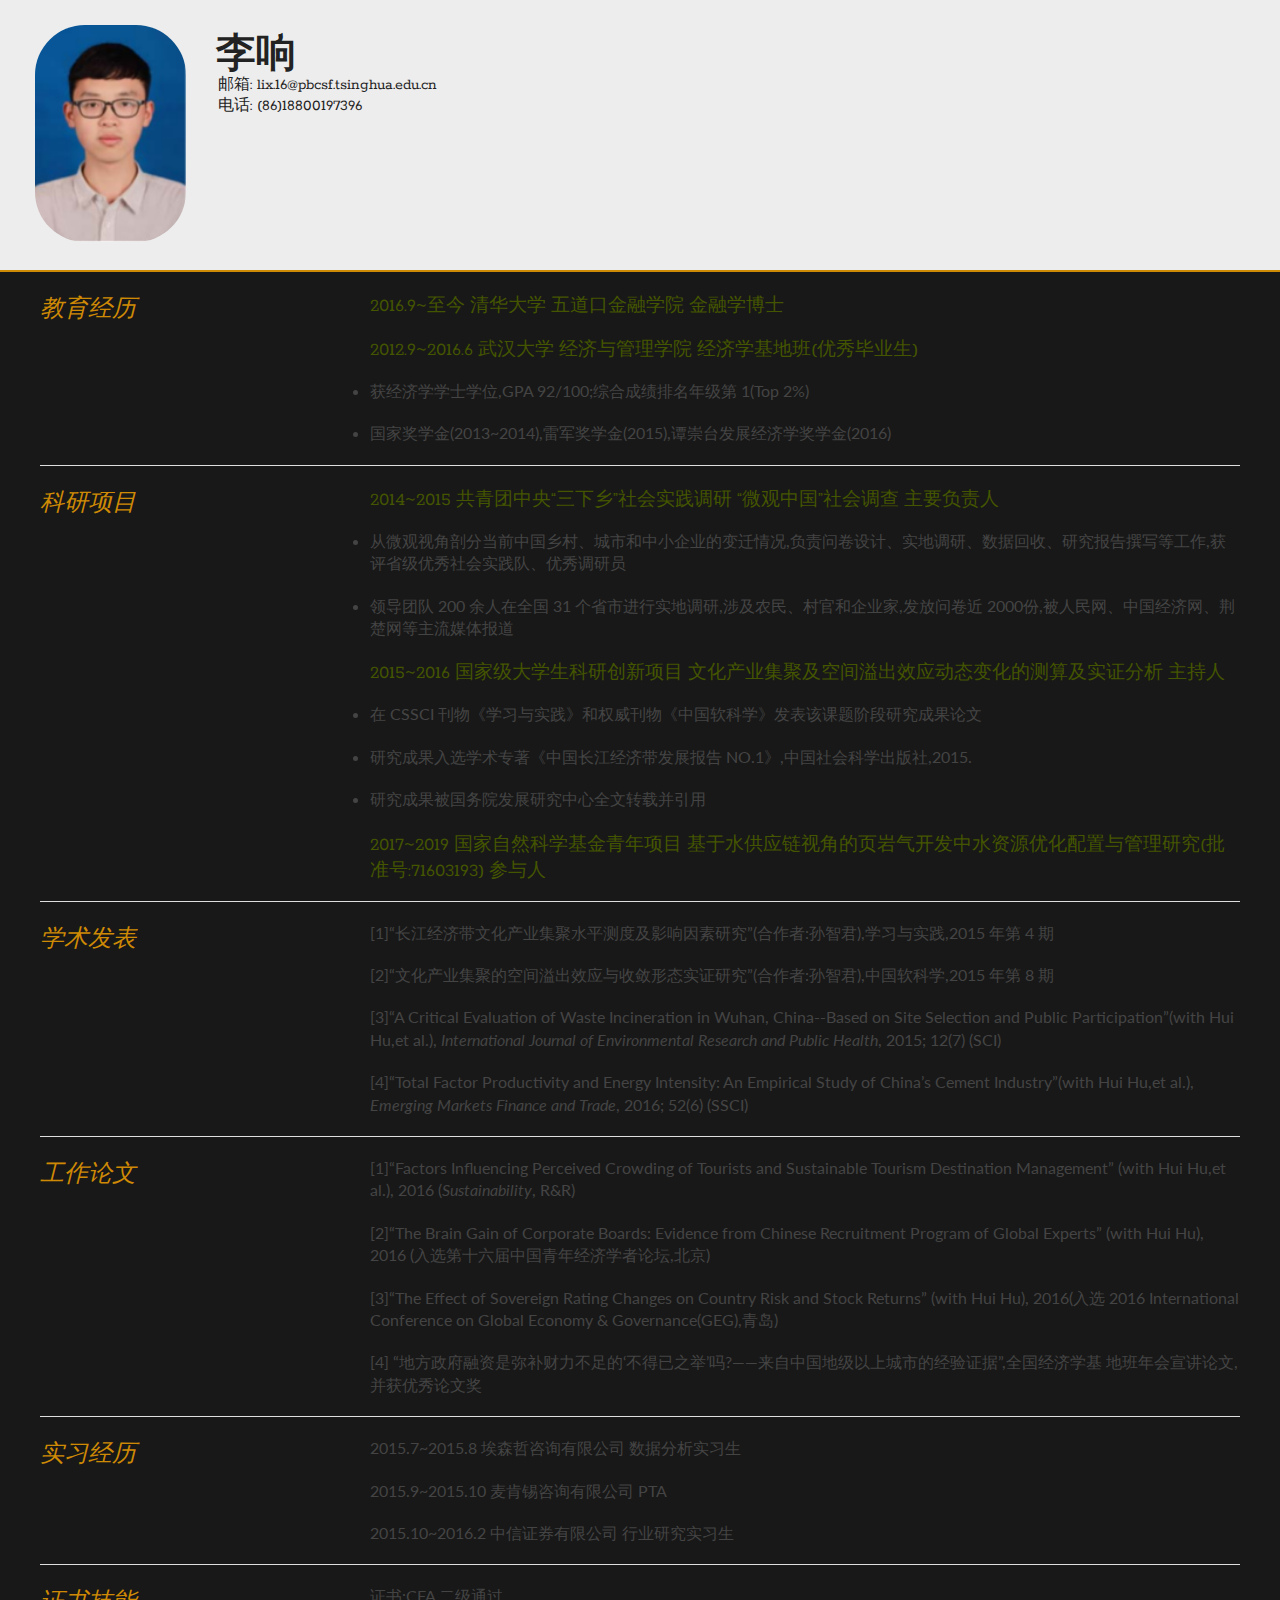
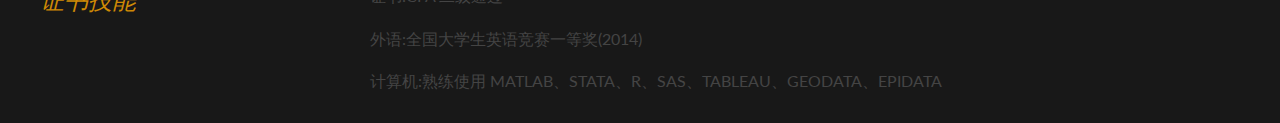
<file: index.html>
<!DOCTYPE html>
<html>
<head>
<title>简历</title>

<meta name="viewport" content="width=device-width"/>
<meta name="description" content="我的简介"/>
<meta charset="UTF-8"> 

<link type="text/css" rel="stylesheet" href="style.css">
<link href='http://fonts.googleapis.com/css?family=Rokkitt:400,700|Lato:400,300' rel='stylesheet' type='text/css'>

<!--[if lt IE 9]>
<script src="//html5shiv.googlecode.com/svn/trunk/html5.js"></script>
<![endif]-->
</head>
<body id="top"
<div id="cv" class="instaFade">
	<div class="mainDetails">
		<div id="headshot" class="quickFade">
			<img src="headshot.png"  />
		</div>
		
		<div id="name">
			<h1 class="quickFade delayTwo">李响</h1>
			<h3 class="quickFade delayFour">邮箱: lix.16@pbcsf.tsinghua.edu.cn</h3>
			<h3 class="quickFade delayFour">电话: (86)18800197396</h3>
			
		</div>
		
		<div class="clear"></div>
	</div>
	
	<div id="mainArea" class="quickFade delayFive">

		<section>
			<div class="sectionTitle">
				<h1>教育经历</h1>
			</div>

			<div class="sectionContent">
				<article>
					<h2>2016.9~至今 清华大学 五道口金融学院 金融学博士</h2>
					<p></p>
				</article>
				
				<article>
					<h2>2012.9~2016.6 武汉大学 经济与管理学院 经济学基地班(优秀毕业生)</h2>
					<p><li>获经济学学士学位,GPA 92/100;综合成绩排名年级第 1(Top 2%)</li>
					<li>国家奖学金(2013~2014),雷军奖学金(2015),谭崇台发展经济学奖学金(2016)</li>
					</p>
				</article>
			</div>
			<div class="clear"></div>
		</section>


		<section>
			<div class="sectionTitle">
				<h1>科研项目</h1>
			</div>
			
			<div class="sectionContent">
				<article>
					<h2>2014~2015 共青团中央“三下乡”社会实践调研 “微观中国”社会调查 主要负责人</h2>
					<p>
					    <li>从微观视角剖分当前中国乡村、城市和中小企业的变迁情况,负责问卷设计、实地调研、数据回收、研究报告撰写等工作,获评省级优秀社会实践队、优秀调研员</li>
					    <li>领导团队 200 余人在全国 31 个省市进行实地调研,涉及农民、村官和企业家,发放问卷近 2000份,被人民网、中国经济网、荆楚网等主流媒体报道</li>
					</p>
				</article>
				
				<article>
					<h2>2015~2016 国家级大学生科研创新项目 文化产业集聚及空间溢出效应动态变化的测算及实证分析 主持人</h2>
					<p>
					    <li>在 CSSCI 刊物《学习与实践》和权威刊物《中国软科学》发表该课题阶段研究成果论文</li>
					    <li>研究成果入选学术专著《中国长江经济带发展报告 NO.1》,中国社会科学出版社,2015.</li>
					    <li>研究成果被国务院发展研究中心全文转载并引用</li>
					</p>
				</article>
				
				<article>
					<h2>2017~2019 国家自然科学基金青年项目 基于水供应链视角的页岩气开发中水资源优化配置与管理研究(批准号:71603193) 参与人</h2>
				        <p></p>
				</article>
			</div>
			<div class="clear"></div>
		</section>
		
		
		<section>
			<div class="sectionTitle">
				<h1>学术发表</h1>
			</div>
			<div class="sectionContent">
				<article>
					<p>[1]“长江经济带文化产业集聚水平测度及影响因素研究”(合作者:孙智君),学习与实践,2015 年第 4 期</p>
					<p>[2]“文化产业集聚的空间溢出效应与收敛形态实证研究”(合作者:孙智君),中国软科学,2015 年第 8 期</p>
					<p>[3]“A Critical Evaluation of Waste Incineration in Wuhan, China--Based on Site Selection and Public Participation”(with
Hui Hu,et al.), <i>International Journal of Environmental Research and Public Health</i>, 2015; 12(7) (SCI)</p>
					<p>[4]“Total Factor Productivity and Energy Intensity: An Empirical Study of China’s Cement Industry”(with Hui Hu,et al.),
<i>Emerging Markets Finance and Trade</i>, 2016; 52(6) (SSCI)</p>
				</article>
				
			</div>
			<div class="clear"></div>
		</section>
		
		<section>
			<div class="sectionTitle">
				<h1>工作论文</h1>
			</div>
			<div class="sectionContent">
				<article>
					<p>[1]“Factors Influencing Perceived Crowding of Tourists and Sustainable Tourism Destination Management” (with Hui
Hu,et al.), 2016 (<i>Sustainability</i>, R&R)</p>
					<p>[2]“The Brain Gain of Corporate Boards: Evidence from Chinese Recruitment Program of Global Experts” (with Hui Hu),
2016 (入选第十六届中国青年经济学者论坛,北京)</p>
					<p>[3]“The Effect of Sovereign Rating Changes on Country Risk and Stock Returns” (with Hui Hu), 2016(入选 2016
International Conference on Global Economy & Governance(GEG),青岛)</p>
					<p>[4] “地方政府融资是弥补财力不足的‘不得已之举’吗?——来自中国地级以上城市的经验证据”,全国经济学基
地班年会宣讲论文,并获优秀论文奖</p>
				</article>
				
			</div>
			<div class="clear"></div>
		</section>

		<section>
			<div class="sectionTitle">
				<h1>实习经历</h1>
			</div>

			<div class="sectionContent">
				<article>
					<p>2015.7~2015.8 埃森哲咨询有限公司 数据分析实习生  </p>
				</article>

				<article>
					<p>2015.9~2015.10 麦肯锡咨询有限公司 PTA</p>
				</article>
				
				<article>
					<p>2015.10~2016.2 中信证券有限公司 行业研究实习生  </p>
				</article>

			</div>
			<div class="clear"></div>
		</section>

		<section>
			<div class="sectionTitle">
				<h1>证书技能</h1>
			</div>

			<div class="sectionContent">
				<article>
					<p>证书:CFA 二级通过</p>
					<p>外语:全国大学生英语竞赛一等奖(2014)</p>
					<p>计算机:熟练使用 MATLAB、STATA、R、SAS、TABLEAU、GEODATA、EPIDATA</p>
				</article>

			</div>
			<div class="clear"></div>
		</section>

		
	</div>
</div>
<script type="text/javascript">
var gaJsHost = (("https:" == document.location.protocol) ? "https://ssl." : "http://www.");
document.write(unescape("%3Cscript src='" + gaJsHost + "google-analytics.com/ga.js' type='text/javascript'%3E%3C/script%3E"));
</script>
<script type="text/javascript">
var pageTracker = _gat._getTracker("UA-3753241-1");
pageTracker._initData();
pageTracker._trackPageview();
</script>
</body>
</html>
</file>
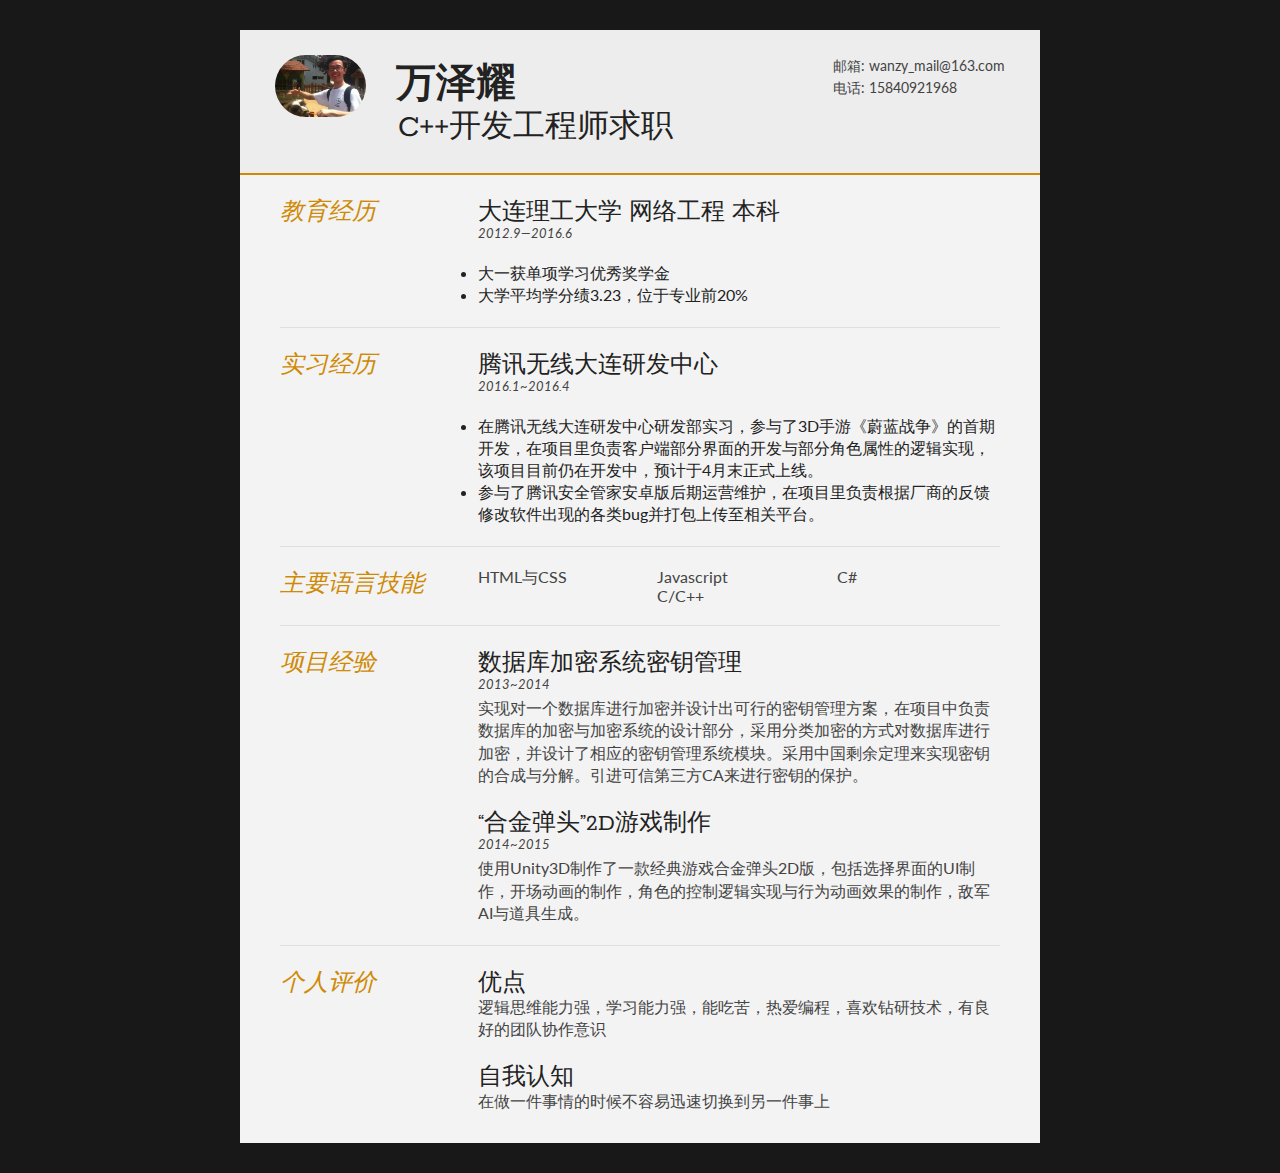
<file: resume/index.html>
<!DOCTYPE html>
<html>
<head>
<title>简历</title>

<meta name="viewport" content="width=device-width"/>
<meta name="description" content="我的简介"/>
<meta charset="UTF-8"> 

<link type="text/css" rel="stylesheet" href="style.css">
<link href='http://fonts.googleapis.com/css?family=Rokkitt:400,700|Lato:400,300' rel='stylesheet' type='text/css'>

<!--[if lt IE 9]>
<script src="//html5shiv.googlecode.com/svn/trunk/html5.js"></script>
<![endif]-->
</head>
<body id="top">
<div id="cv" class="instaFade">
	<div class="mainDetails">
		<div id="headshot" class="quickFade">
			<img src="headshot.png"  />
		</div>
		
		<div id="name">
			<h1 class="quickFade delayTwo">万泽耀</h1>
			<h2 class="quickFade delayThree">C++开发工程师求职</h2>
		</div>
		
		<div id="contactDetails" class="quickFade delayFour">
			<ul>
				<li>邮箱: wanzy_mail@163.com</li>
				<li>电话: 15840921968</li>
			</ul>
		</div>
		<div class="clear"></div>
	</div>
	
	<div id="mainArea" class="quickFade delayFive">

		<section>
			<div class="sectionTitle">
				<h1>教育经历</h1>
			</div>

			<div class="sectionContent">
				<article>
					<h2>大连理工大学 网络工程 本科</h2>
					<p class="subDetails">2012.9—2016.6</p>
					<p><li>大一获单项学习优秀奖学金</li>
					<li>大学平均学分绩3.23，位于专业前20%</li>
					</p>
				</article>
			</div>
			<div class="clear"></div>
		</section>


		<section>
			<div class="sectionTitle">
				<h1>实习经历</h1>
			</div>
			
			<div class="sectionContent">
				<article>
					<h2>腾讯无线大连研发中心</h2>
					<p class="subDetails">2016.1~2016.4</p>
					<p>
						<li>在腾讯无线大连研发中心研发部实习，参与了3D手游《蔚蓝战争》的首期开发，在项目里负责客户端部分界面的开发与部分角色属性的逻辑实现，该项目目前仍在开发中，预计于4月末正式上线。</li>
					    <li>参与了腾讯安全管家安卓版后期运营维护，在项目里负责根据厂商的反馈修改软件出现的各类bug并打包上传至相关平台。</li>
					</p>
				</article>
			</div>
			<div class="clear"></div>
		</section>
		
		
		<section>
			<div class="sectionTitle">
				<h1>主要语言技能</h1>
			</div>
			
			<div class="sectionContent">
				<ul class="keySkills">
					<li>HTML与CSS</li>
					<li>Javascript</li>
					<li>C/C++</li>
					<li>C#</li>
				</ul>
			</div>
			<div class="clear"></div>
		</section>

		<section>
			<div class="sectionTitle">
				<h1>项目经验</h1>
			</div>

			<div class="sectionContent">
				<article>
					<h2>数据库加密系统密钥管理  </h2>
					<p class="subDetails">2013~2014</p>
					<p>实现对一个数据库进行加密并设计出可行的密钥管理方案，在项目中负责数据库的加密与加密系统的设计部分，采用分类加密的方式对数据库进行加密，并设计了相应的密钥管理系统模块。采用中国剩余定理来实现密钥的合成与分解。引进可信第三方CA来进行密钥的保护。</p>
				</article>

				<article>
					<h2>“合金弹头”2D游戏制作</h2>
					<p class="subDetails">2014~2015</p>
					<p>使用Unity3D制作了一款经典游戏合金弹头2D版，包括选择界面的UI制作，开场动画的制作，角色的控制逻辑实现与行为动画效果的制作，敌军AI与道具生成。</p>
				</article>

			</div>
			<div class="clear"></div>
		</section>

		<section>
			<div class="sectionTitle">
				<h1>个人评价</h1>
			</div>

			<div class="sectionContent">
				<article>
					<h2>优点</h2>
					<p>逻辑思维能力强，学习能力强，能吃苦，热爱编程，喜欢钻研技术，有良好的团队协作意识</p>
					<h2>自我认知</h2>
					<p>在做一件事情的时候不容易迅速切换到另一件事上</p>
				</article>

			</div>
			<div class="clear"></div>
		</section>

		
	</div>
</div>
<script type="text/javascript">
var gaJsHost = (("https:" == document.location.protocol) ? "https://ssl." : "http://www.");
document.write(unescape("%3Cscript src='" + gaJsHost + "google-analytics.com/ga.js' type='text/javascript'%3E%3C/script%3E"));
</script>
<script type="text/javascript">
var pageTracker = _gat._getTracker("UA-3753241-1");
pageTracker._initData();
pageTracker._trackPageview();
</script>
</body>
</html>
</file>
<file: style.css>
html,body,div,span,object,iframe,h1,h2,h3,h4,h5,h6,p,blockquote,pre,abbr,address,cite,code,del,dfn,em,img,ins,kbd,q,samp,small,strong,sub,sup,var,b,i,dl,dt,dd,ol,ul,li,fieldset,form,label,legend,table,caption,tbody,tfoot,thead,tr,th,td,article,aside,canvas,details,figcaption,figure,footer,header,hgroup,menu,nav,section,summary,time,mark,audio,video {
border:0;
font:inherit;
font-size:100%;
margin:0;
padding:0;
vertical-align:baseline;
}

article,aside,details,figcaption,figure,footer,header,hgroup,menu,nav,section {
display:block;
}

html, body {background: #181818; font-family: 'Lato', helvetica, arial, sans-serif; font-size: 16px; color: #222;}

.clear {clear: both;}

p {
	font-size: 1em;
	line-height: 1.4em;
	margin-bottom: 20px;
	color: #444;
}

#cv {
	width: 90%;
	max-width: 800px;
	background: #f3f3f3;
	margin: 30px auto;
}

.mainDetails {
	padding: 25px 35px;
	border-bottom: 2px solid #cf8a05;
	background: #ededed;
}

#name h1 {
	font-size: 2.5em;
	font-weight: 700;
	font-family: 'Rokkitt', Helvetica, Arial, sans-serif;
	margin-bottom: -6px;
}

#name h2 {
	font-size: 1.2em;
	margin-left: 2px;
	font-family: 'Rokkitt', Helvetica, Arial, sans-serif;
}

#name h3 {
	font-size: 1.0em;
	margin-left: 2px;
	font-family: 'Rokkitt', Helvetica, Arial, sans-serif;
}

#mainArea {
	padding: 0 40px;
}

#headshot {
	width: 12.5%;
	float: left;
	margin-right: 30px;
}

#headshot img {
	width: 100%;
	height: auto;
	-webkit-border-radius: 50px;
	border-radius: 50px;
}

#name {
	float: left;
}

#contactDetails {
	float: right;
}

#contactDetails ul {
	list-style-type: none;
	font-size: 0.9em;
	margin-top: 2px;
}

#contactDetails ul li {
	margin-bottom: 3px;
	color: #444;
}

#contactDetails ul li a, a[href^=tel] {
	color: #444; 
	text-decoration: none;
	-webkit-transition: all .3s ease-in;
	-moz-transition: all .3s ease-in;
	-o-transition: all .3s ease-in;
	-ms-transition: all .3s ease-in;
	transition: all .3s ease-in;
}

#contactDetails ul li a:hover { 
	color: #cf8a05;
}


section {
	border-top: 1px solid #dedede;
	padding: 20px 0 0;
}

section:first-child {
	border-top: 0;
}

section:last-child {
	padding: 20px 0 10px;
}

.sectionTitle {
	float: left;
	width: 25%;
}

.sectionContent {
	float: right;
	width: 72.5%;
}

.sectionTitle h1 {
	font-family: 'Rokkitt', Helvetica, Arial, sans-serif;
	font-style: italic;
	font-size: 1.5em;
	color: #cf8a05;
}

.sectionContent h2 {
	font-family: 'Rokkitt', Helvetica, Arial, sans-serif;
	font-size: 1.2em;
	margin-bottom: -2px;
	color: #450;
}

.sectionContent h3 {
	font-family: 'Rokkitt', Helvetica, Arial, sans-serif;
	font-size: 1.0em;
	margin-bottom: -2px;
}

.sectionContent li {
	font-size: 1em;
	line-height: 1.4em;
	margin-bottom: 20px;
	color: #444;
}

.sectionContent i {
	font-style:italic;

.subDetails {
	font-size: 1.2em;
	font-style: italic;
	margin-bottom: 3px;
}

.keySkills {
	list-style-type: none;
	-moz-column-count:3;
	-webkit-column-count:3;
	column-count:3;
	margin-bottom: 20px;
	font-size: 1em;
	color: #444;
}

.keySkills ul li {
	margin-bottom: 3px;
}

@media all and (min-width: 602px) and (max-width: 800px) {
	#headshot {
		display: none;
	}
	
	.keySkills {
	-moz-column-count:2;
	-webkit-column-count:2;
	column-count:2;
	}
}

@media all and (max-width: 601px) {
	#cv {
		width: 95%;
		margin: 10px auto;
		min-width: 280px;
	}
	
	#headshot {
		display: none;
	}
	
	#name, #contactDetails {
		float: none;
		width: 100%;
		text-align: center;
	}
	
	.sectionTitle, .sectionContent {
		float: none;
		width: 100%;
	}
	
	.sectionTitle {
		margin-left: -2px;
		font-size: 1.25em;
	}
	
	.keySkills {
		-moz-column-count:2;
		-webkit-column-count:2;
		column-count:2;
	}
}

@media all and (max-width: 480px) {
	.mainDetails {
		padding: 15px 15px;
	}
	
	section {
		padding: 15px 0 0;
	}
	
	#mainArea {
		padding: 0 25px;
	}

	
	.keySkills {
	-moz-column-count:1;
	-webkit-column-count:1;
	column-count:1;
	}
	
	#name h1 {
		line-height: .8em;
		margin-bottom: 4px;
	}
}

@media print {
    #cv {
        width: 100%;
    }
}

@-webkit-keyframes reset {
	0% {
		opacity: 0;
	}
	100% {
		opacity: 0;
	}
}

@-webkit-keyframes fade-in {
	0% {
		opacity: 0;
	}
	40% {
		opacity: 0;
	}
	100% {
		opacity: 1;
	}
}

@-moz-keyframes reset {
	0% {
		opacity: 0;
	}
	100% {
		opacity: 0;
	}
}

@-moz-keyframes fade-in {
	0% {
		opacity: 0;
	}
	40% {
		opacity: 0;
	}
	100% {
		opacity: 1;
	}
}

@keyframes reset {
	0% {
		opacity: 0;
	}
	100% {
		opacity: 0;
	}
}

@keyframes fade-in {
	0% {
		opacity: 0;
	}
	40% {
		opacity: 0;
	}
	100% {
		opacity: 1;
	}
}

.instaFade {
    -webkit-animation-name: reset, fade-in;
    -webkit-animation-duration: 1.5s;
    -webkit-animation-timing-function: ease-in;
	
	-moz-animation-name: reset, fade-in;
    -moz-animation-duration: 1.5s;
    -moz-animation-timing-function: ease-in;
	
	animation-name: reset, fade-in;
    animation-duration: 1.5s;
    animation-timing-function: ease-in;
}

.quickFade {
    -webkit-animation-name: reset, fade-in;
    -webkit-animation-duration: 2.5s;
    -webkit-animation-timing-function: ease-in;
	
	-moz-animation-name: reset, fade-in;
    -moz-animation-duration: 2.5s;
    -moz-animation-timing-function: ease-in;
	
	animation-name: reset, fade-in;
    animation-duration: 2.5s;
    animation-timing-function: ease-in;
}
 
.delayOne {
	-webkit-animation-delay: 0, .5s;
	-moz-animation-delay: 0, .5s;
	animation-delay: 0, .5s;
}

.delayTwo {
	-webkit-animation-delay: 0, 1s;
	-moz-animation-delay: 0, 1s;
	animation-delay: 0, 1s;
}

.delayThree {
	-webkit-animation-delay: 0, 1.5s;
	-moz-animation-delay: 0, 1.5s;
	animation-delay: 0, 1.5s;
}

.delayFour {
	-webkit-animation-delay: 0, 2s;
	-moz-animation-delay: 0, 2s;
	animation-delay: 0, 2s;
}

.delayFive {
	-webkit-animation-delay: 0, 2.5s;
	-moz-animation-delay: 0, 2.5s;
	animation-delay: 0, 2.5s;
}
</file>
<file: resume/style.css>
html,body,div,span,object,iframe,h1,h2,h3,h4,h5,h6,p,blockquote,pre,abbr,address,cite,code,del,dfn,em,img,ins,kbd,q,samp,small,strong,sub,sup,var,b,i,dl,dt,dd,ol,ul,li,fieldset,form,label,legend,table,caption,tbody,tfoot,thead,tr,th,td,article,aside,canvas,details,figcaption,figure,footer,header,hgroup,menu,nav,section,summary,time,mark,audio,video {
border:0;
font:inherit;
font-size:100%;
margin:0;
padding:0;
vertical-align:baseline;
}

article,aside,details,figcaption,figure,footer,header,hgroup,menu,nav,section {
display:block;
}

html, body {background: #181818; font-family: 'Lato', helvetica, arial, sans-serif; font-size: 16px; color: #222;}

.clear {clear: both;}

p {
	font-size: 1em;
	line-height: 1.4em;
	margin-bottom: 20px;
	color: #444;
}

#cv {
	width: 90%;
	max-width: 800px;
	background: #f3f3f3;
	margin: 30px auto;
}

.mainDetails {
	padding: 25px 35px;
	border-bottom: 2px solid #cf8a05;
	background: #ededed;
}

#name h1 {
	font-size: 2.5em;
	font-weight: 700;
	font-family: 'Rokkitt', Helvetica, Arial, sans-serif;
	margin-bottom: -6px;
}

#name h2 {
	font-size: 2em;
	margin-left: 2px;
	font-family: 'Rokkitt', Helvetica, Arial, sans-serif;
}

#mainArea {
	padding: 0 40px;
}

#headshot {
	width: 12.5%;
	float: left;
	margin-right: 30px;
}

#headshot img {
	width: 100%;
	height: auto;
	-webkit-border-radius: 50px;
	border-radius: 50px;
}

#name {
	float: left;
}

#contactDetails {
	float: right;
}

#contactDetails ul {
	list-style-type: none;
	font-size: 0.9em;
	margin-top: 2px;
}

#contactDetails ul li {
	margin-bottom: 3px;
	color: #444;
}

#contactDetails ul li a, a[href^=tel] {
	color: #444; 
	text-decoration: none;
	-webkit-transition: all .3s ease-in;
	-moz-transition: all .3s ease-in;
	-o-transition: all .3s ease-in;
	-ms-transition: all .3s ease-in;
	transition: all .3s ease-in;
}

#contactDetails ul li a:hover { 
	color: #cf8a05;
}


section {
	border-top: 1px solid #dedede;
	padding: 20px 0 0;
}

section:first-child {
	border-top: 0;
}

section:last-child {
	padding: 20px 0 10px;
}

.sectionTitle {
	float: left;
	width: 25%;
}

.sectionContent {
	float: right;
	width: 72.5%;
}

.sectionTitle h1 {
	font-family: 'Rokkitt', Helvetica, Arial, sans-serif;
	font-style: italic;
	font-size: 1.5em;
	color: #cf8a05;
}

.sectionContent h2 {
	font-family: 'Rokkitt', Helvetica, Arial, sans-serif;
	font-size: 1.5em;
	margin-bottom: -2px;
}

.subDetails {
	font-size: 0.8em;
	font-style: italic;
	margin-bottom: 3px;
}

.keySkills {
	list-style-type: none;
	-moz-column-count:3;
	-webkit-column-count:3;
	column-count:3;
	margin-bottom: 20px;
	font-size: 1em;
	color: #444;
}

.keySkills ul li {
	margin-bottom: 3px;
}

@media all and (min-width: 602px) and (max-width: 800px) {
	#headshot {
		display: none;
	}
	
	.keySkills {
	-moz-column-count:2;
	-webkit-column-count:2;
	column-count:2;
	}
}

@media all and (max-width: 601px) {
	#cv {
		width: 95%;
		margin: 10px auto;
		min-width: 280px;
	}
	
	#headshot {
		display: none;
	}
	
	#name, #contactDetails {
		float: none;
		width: 100%;
		text-align: center;
	}
	
	.sectionTitle, .sectionContent {
		float: none;
		width: 100%;
	}
	
	.sectionTitle {
		margin-left: -2px;
		font-size: 1.25em;
	}
	
	.keySkills {
		-moz-column-count:2;
		-webkit-column-count:2;
		column-count:2;
	}
}

@media all and (max-width: 480px) {
	.mainDetails {
		padding: 15px 15px;
	}
	
	section {
		padding: 15px 0 0;
	}
	
	#mainArea {
		padding: 0 25px;
	}

	
	.keySkills {
	-moz-column-count:1;
	-webkit-column-count:1;
	column-count:1;
	}
	
	#name h1 {
		line-height: .8em;
		margin-bottom: 4px;
	}
}

@media print {
    #cv {
        width: 100%;
    }
}

@-webkit-keyframes reset {
	0% {
		opacity: 0;
	}
	100% {
		opacity: 0;
	}
}

@-webkit-keyframes fade-in {
	0% {
		opacity: 0;
	}
	40% {
		opacity: 0;
	}
	100% {
		opacity: 1;
	}
}

@-moz-keyframes reset {
	0% {
		opacity: 0;
	}
	100% {
		opacity: 0;
	}
}

@-moz-keyframes fade-in {
	0% {
		opacity: 0;
	}
	40% {
		opacity: 0;
	}
	100% {
		opacity: 1;
	}
}

@keyframes reset {
	0% {
		opacity: 0;
	}
	100% {
		opacity: 0;
	}
}

@keyframes fade-in {
	0% {
		opacity: 0;
	}
	40% {
		opacity: 0;
	}
	100% {
		opacity: 1;
	}
}

.instaFade {
    -webkit-animation-name: reset, fade-in;
    -webkit-animation-duration: 1.5s;
    -webkit-animation-timing-function: ease-in;
	
	-moz-animation-name: reset, fade-in;
    -moz-animation-duration: 1.5s;
    -moz-animation-timing-function: ease-in;
	
	animation-name: reset, fade-in;
    animation-duration: 1.5s;
    animation-timing-function: ease-in;
}

.quickFade {
    -webkit-animation-name: reset, fade-in;
    -webkit-animation-duration: 2.5s;
    -webkit-animation-timing-function: ease-in;
	
	-moz-animation-name: reset, fade-in;
    -moz-animation-duration: 2.5s;
    -moz-animation-timing-function: ease-in;
	
	animation-name: reset, fade-in;
    animation-duration: 2.5s;
    animation-timing-function: ease-in;
}
 
.delayOne {
	-webkit-animation-delay: 0, .5s;
	-moz-animation-delay: 0, .5s;
	animation-delay: 0, .5s;
}

.delayTwo {
	-webkit-animation-delay: 0, 1s;
	-moz-animation-delay: 0, 1s;
	animation-delay: 0, 1s;
}

.delayThree {
	-webkit-animation-delay: 0, 1.5s;
	-moz-animation-delay: 0, 1.5s;
	animation-delay: 0, 1.5s;
}

.delayFour {
	-webkit-animation-delay: 0, 2s;
	-moz-animation-delay: 0, 2s;
	animation-delay: 0, 2s;
}

.delayFive {
	-webkit-animation-delay: 0, 2.5s;
	-moz-animation-delay: 0, 2.5s;
	animation-delay: 0, 2.5s;
}
</file>
